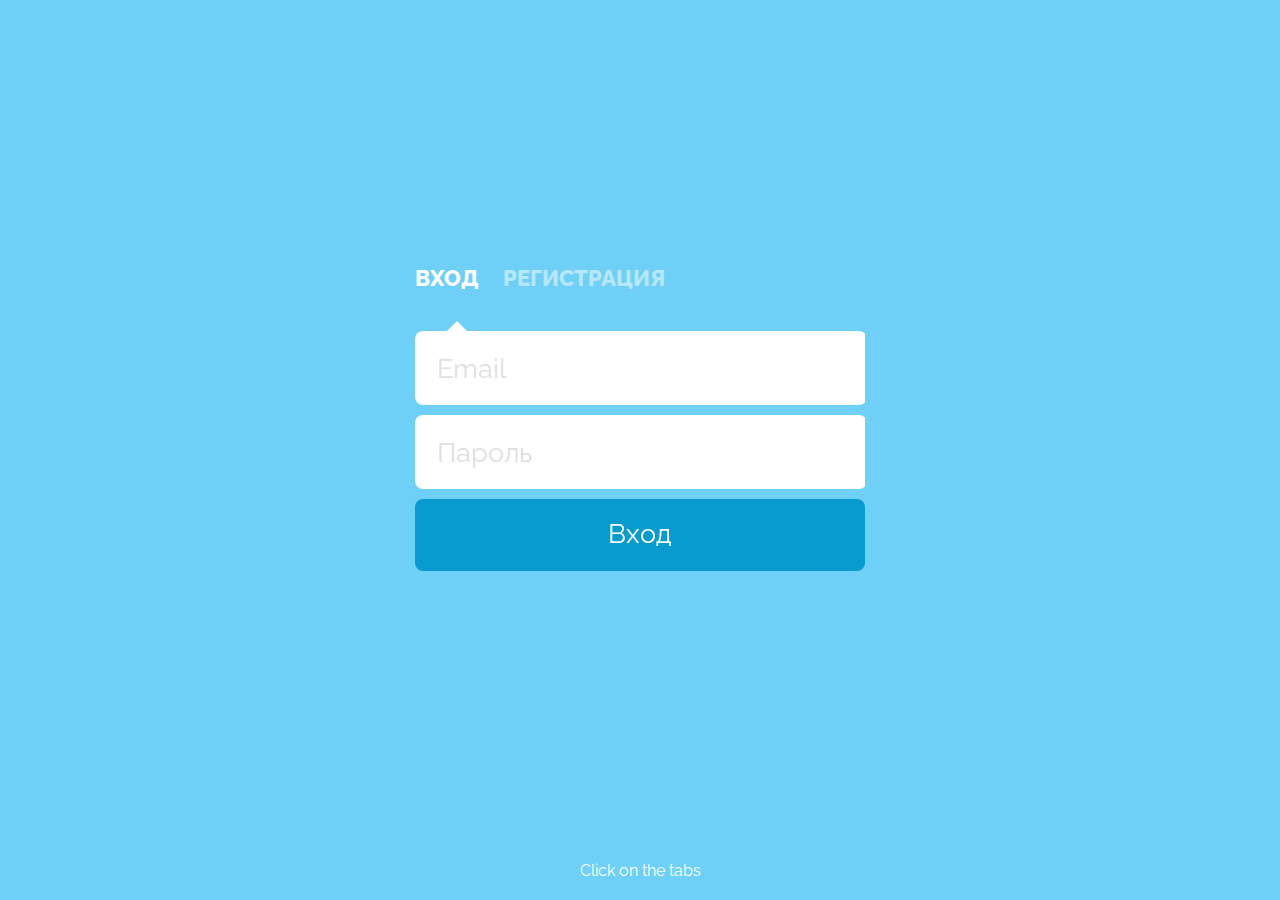
<file: login.html>
<!DOCTYPE html>
<html lang="en">
<head>
    <meta charset="UTF-8">
    <meta http-equiv="X-UA-Compatible" content="IE=edge">
    <meta name="viewport" content="width=device-width, initial-scale=1.0">
    <title>Личный кабинет</title>
    <link rel="stylesheet" href="StyleLogin.css" type="text/css">
</head>
<body>
    <form action="login.php" method="post" onsubmit="return valid()">
        <input checked="" id="signin" action="signin" name="action" type="radio" value="signin" onclick="clear_text(event)">
        <label for="signin">Вход</label>
        <input id="signup" action="signup" name="action" type="radio" value="signup" onclick="clear_text(event)">
        <label for="signup">Регистрация</label>
        <div id="wrapper">
            <div id="arrow"></div>
            <input id="email" name="email" placeholder="Email" type="text">
            <input id="pass" name="pass" placeholder="Пароль" type="password">
            <input id="repass" name="repass" placeholder="Повторите пароль" type="password">
        </div>
        
        <button type="submit" name="submit">
            <span>
                Reset<br>Вход<br>Регистрация
            </span>
        </button>
    </form>
    <div id="hint">Click on the tabs</div>
    <script type="text/javascript">
        function clear_text(){
            document.getElementById('email').value = "";
            document.getElementById('pass').value = "";
            document.getElementById('repass').value = "";
        }
        function valid(){
            if (document.getElementById('email').value == ""){
                alert("Введите email");
                return false;
            }
            if (document.getElementById('pass').value == ""){
                alert("Введите пароль");
                return false;
            }
            console.log();
            if (document.getElementById('pass').value != document.getElementById('repass').value && document.getElementById('signup').checked){
                alert("Пароли не совпадают");
                return false;
            }
        }
    </script>
</body>
</html>
</file>
<file: StyleLogin.css>
/* login form*/
@import url('http://fonts.googleapis.com/css?family=Raleway:700,800');

html, body { margin: 0; }

:focus { outline: none; }
::-webkit-input-placeholder { color: #DEDFDF; }
::-moz-placeholder { color: #DEDFDF; }
:-moz-placeholder { color: #DEDFDF; }
::-ms-input-placeholder { color: #DEDFDF; }

body {
  background: #6ED0F6;
  color: #fff;
  font-family: 'Raleway', sans-serif;
  -webkit-font-smoothing: antialiased;
}

#wrapper, label, #arrow, button span { transition: all .5s cubic-bezier(.6,0,.4,1); }

#wrapper { overflow: hidden; }

#signin:checked ~ #wrapper { height: 178px; }
#signin:checked ~ #wrapper #arrow { left: 32px; }
#signin:checked ~ button span { transform: translate3d(0,-72px,0); }

#signup:checked ~ #wrapper { height: 262px; }
#signup:checked ~ #wrapper #arrow { left: 137px; }
#signup:checked ~ button span { transform: translate3d(0,-144px,0); }

#reset:checked ~ #wrapper { height: 94px; }
#reset:checked ~ #wrapper #arrow { left: 404px; }
#reset:checked ~ button span { transform: translate3d(0,0,0); }

form {
  width: 450px;
  height: 370px;
  margin: -185px -225px;
  position: absolute;
  left: 50%;
  top: 50%;
}

input[type=radio] { display: none; }

label {
  cursor: pointer;
  display: inline-block;
  font-size: 22px;
  font-weight: 800;
  opacity: .5;
  margin-bottom: 30px;
  text-transform: uppercase;
}
label:hover {
  transition: all .3s cubic-bezier(.6,0,.4,1);
  opacity: 1;
}
label[for="signin"] { margin-right: 20px; }
label[for="reset"] { float: right; }
input[type=radio]:checked + label { opacity: 1; }

input[type=text],
input[type=password] {
  background: #fff;
  border: none;
  border-radius: 8px;
  font-size: 27px;
  font-family: 'Raleway', sans-serif;
  height: 72px;
  width: 99.5%;
  margin-bottom: 10px;
  opacity: 1;
  text-indent: 20px;
  transition: all .2s ease-in-out;
}
button {
  background: #079BCF;
  border: none;
  border-radius: 8px;
  color: #fff;
  cursor: pointer;
  font-family: 'Raleway', sans-serif;
  font-size: 27px;
  height: 72px;
  width: 100%;
  margin-bottom: 10px;
  overflow: hidden;
  transition: all .3s cubic-bezier(.6,0,.4,1);
}
button span {
  display: block;
  line-height: 72px;
  position: relative;
  top: -2px;
  transform: translate3d(0,0,0);
}
button:hover {
  background: #007BA5;
}

#arrow {
  height: 0;
  width: 0;
  border-bottom: 10px solid #fff;
  border-left: 10px solid transparent;
  border-right: 10px solid transparent;
  position: relative;
  left: 32px;
}

#hint {
  width: 100%;
  text-align: center;
  position: absolute;
  bottom: 20px;
}
</file>
